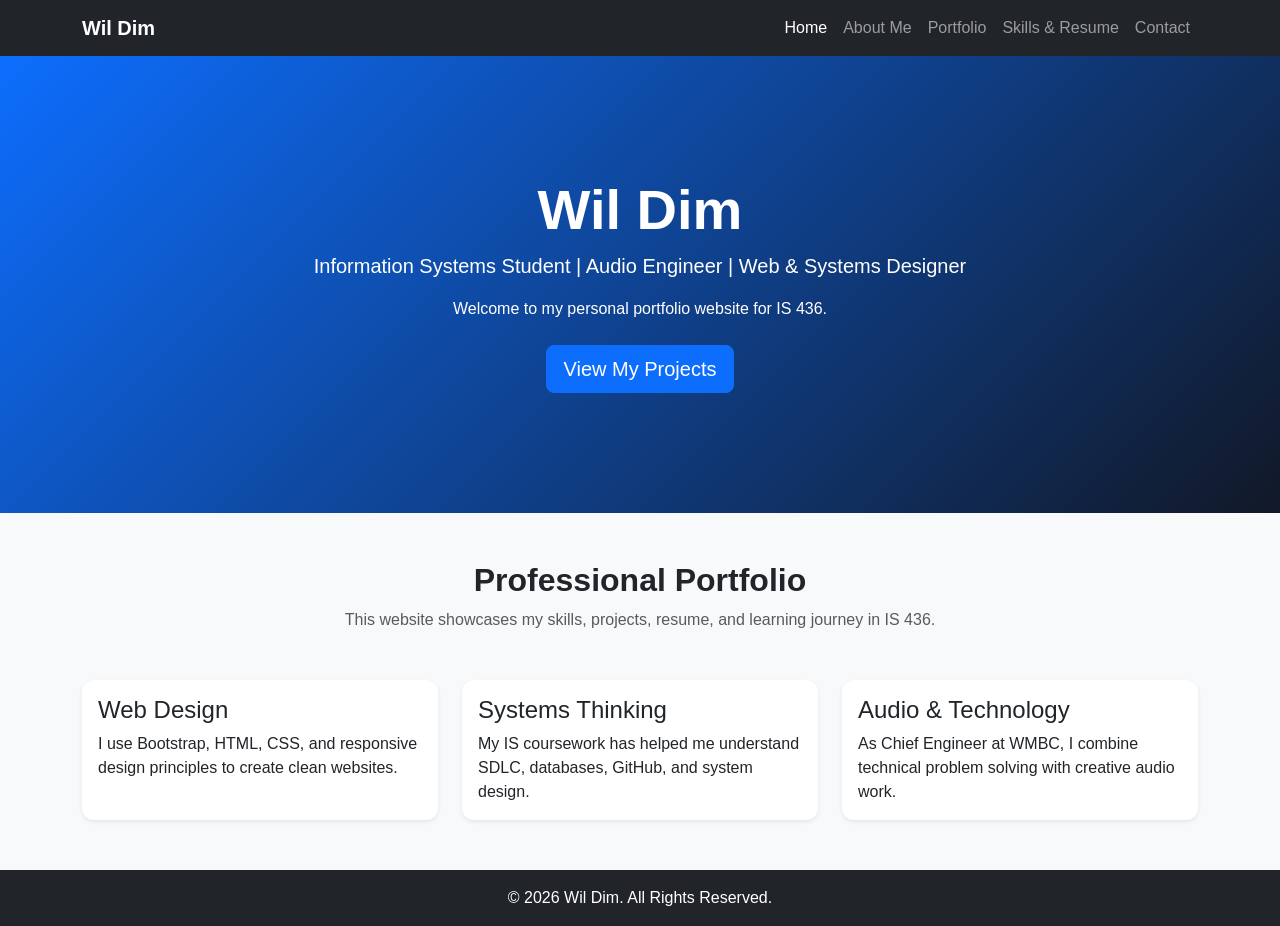
<file: index.html>
<!DOCTYPE html>
<html lang="en">
<head>
  <meta charset="UTF-8">
  <meta name="viewport" content="width=device-width, initial-scale=1">
  <title>Wil Dim | Portfolio</title>

  <link href="https://cdn.jsdelivr.net/npm/bootstrap@5.3.8/dist/css/bootstrap.min.css" rel="stylesheet">
  <link rel="stylesheet" href="style.css">
</head>

<body>

<nav class="navbar navbar-expand-lg navbar-dark bg-dark sticky-top">
  <div class="container">
    <a class="navbar-brand fw-bold" href="index.html">Wil Dim</a>
    <button class="navbar-toggler" type="button" data-bs-toggle="collapse" data-bs-target="#navMenu">
      <span class="navbar-toggler-icon"></span>
    </button>

    <div class="collapse navbar-collapse" id="navMenu">
      <ul class="navbar-nav ms-auto">
        <li class="nav-item"><a class="nav-link active" href="index.html">Home</a></li>
        <li class="nav-item"><a class="nav-link" href="about.html">About Me</a></li>
        <li class="nav-item"><a class="nav-link" href="projects.html">Portfolio</a></li>
        <li class="nav-item"><a class="nav-link" href="skills.html">Skills & Resume</a></li>
        <li class="nav-item"><a class="nav-link" href="contact.html">Contact</a></li>
      </ul>
    </div>
  </div>
</nav>

<header class="hero-section text-white text-center">
  <div class="container">
    <h1 class="display-4 fw-bold">Wil Dim</h1>
    <p class="lead">Information Systems Student | Audio Engineer | Web & Systems Designer</p>
    <p class="mb-4">Welcome to my personal portfolio website for IS 436.</p>
    <a href="projects.html" class="btn btn-primary btn-lg">View My Projects</a>
  </div>
</header>

<main class="container my-5">

  <section class="text-center mb-5">
    <h2 class="fw-bold">Professional Portfolio</h2>
    <p class="text-muted">
      This website showcases my skills, projects, resume, and learning journey in IS 436.
    </p>
  </section>

  <section class="row g-4">
    <div class="col-md-4">
      <div class="card h-100 shadow-sm">
        <div class="card-body">
          <h4 class="card-title">Web Design</h4>
          <p class="card-text">I use Bootstrap, HTML, CSS, and responsive design principles to create clean websites.</p>
        </div>
      </div>
    </div>

    <div class="col-md-4">
      <div class="card h-100 shadow-sm">
        <div class="card-body">
          <h4 class="card-title">Systems Thinking</h4>
          <p class="card-text">My IS coursework has helped me understand SDLC, databases, GitHub, and system design.</p>
        </div>
      </div>
    </div>

    <div class="col-md-4">
      <div class="card h-100 shadow-sm">
        <div class="card-body">
          <h4 class="card-title">Audio & Technology</h4>
          <p class="card-text">As Chief Engineer at WMBC, I combine technical problem solving with creative audio work.</p>
        </div>
      </div>
    </div>
  </section>

</main>

<footer class="bg-dark text-white text-center py-3">
  <p class="mb-0">&copy; 2026 Wil Dim. All Rights Reserved.</p>
</footer>

<script src="https://cdn.jsdelivr.net/npm/bootstrap@5.3.8/dist/js/bootstrap.bundle.min.js"></script>
<script src="script.js"></script>
</body>
</html>
</file>
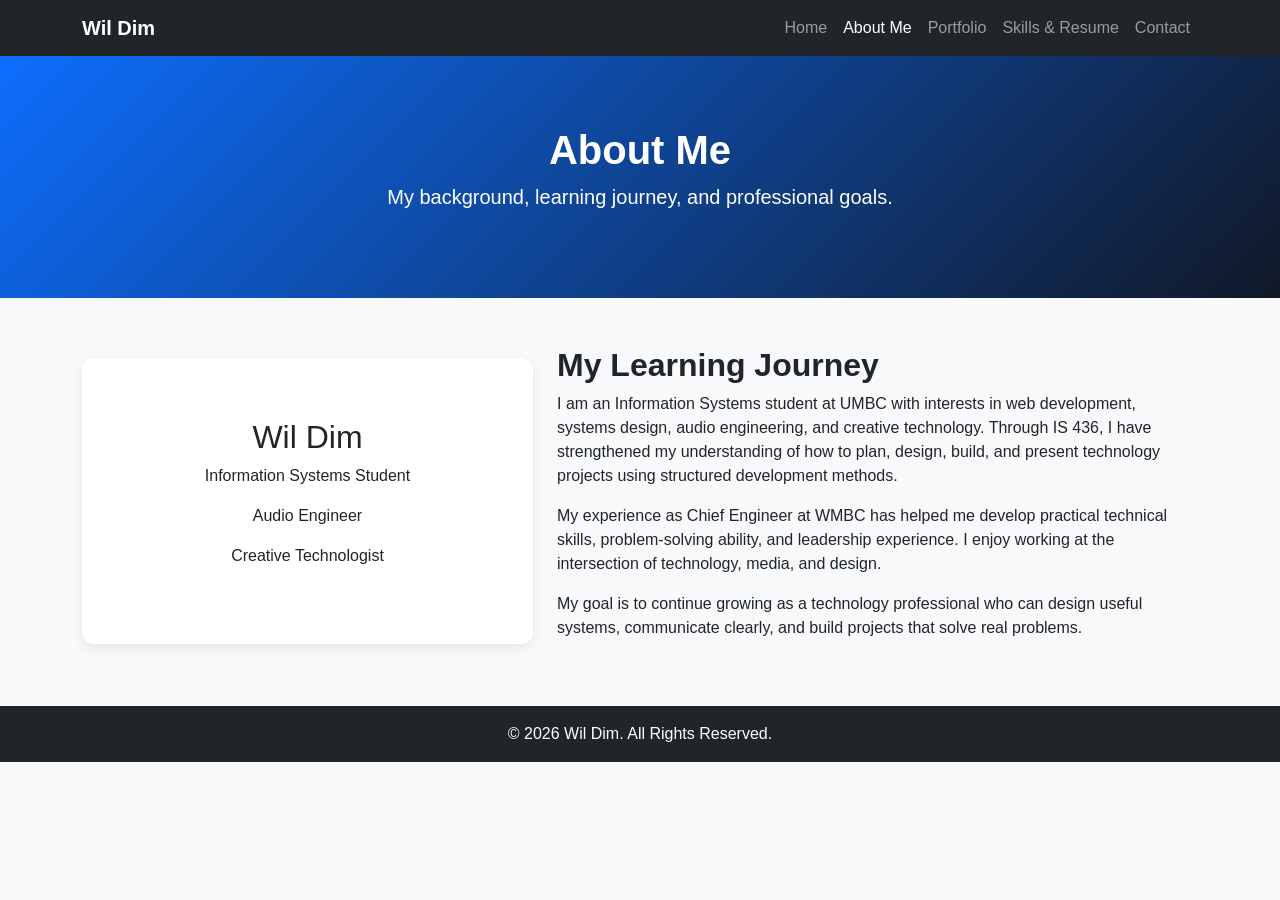
<file: about.html>
<!DOCTYPE html>
<html lang="en">
<head>
  <meta charset="UTF-8">
  <meta name="viewport" content="width=device-width, initial-scale=1">
  <title>About Me | Wil Dim</title>

  <link href="https://cdn.jsdelivr.net/npm/bootstrap@5.3.8/dist/css/bootstrap.min.css" rel="stylesheet">
  <link rel="stylesheet" href="style.css">
</head>

<body>

<nav class="navbar navbar-expand-lg navbar-dark bg-dark sticky-top">
  <div class="container">
    <a class="navbar-brand fw-bold" href="index.html">Wil Dim</a>
    <button class="navbar-toggler" type="button" data-bs-toggle="collapse" data-bs-target="#navMenu">
      <span class="navbar-toggler-icon"></span>
    </button>

    <div class="collapse navbar-collapse" id="navMenu">
      <ul class="navbar-nav ms-auto">
        <li class="nav-item"><a class="nav-link" href="index.html">Home</a></li>
        <li class="nav-item"><a class="nav-link active" href="about.html">About Me</a></li>
        <li class="nav-item"><a class="nav-link" href="projects.html">Portfolio</a></li>
        <li class="nav-item"><a class="nav-link" href="skills.html">Skills & Resume</a></li>
        <li class="nav-item"><a class="nav-link" href="contact.html">Contact</a></li>
      </ul>
    </div>
  </div>
</nav>

<header class="page-header text-center">
  <div class="container">
    <h1 class="fw-bold">About Me</h1>
    <p class="lead">My background, learning journey, and professional goals.</p>
  </div>
</header>

<main class="container my-5">
  <div class="row align-items-center g-4">
    <div class="col-md-5">
      <div class="profile-box text-center">
        <h2>Wil Dim</h2>
        <p>Information Systems Student</p>
        <p>Audio Engineer</p>
        <p>Creative Technologist</p>
      </div>
    </div>

    <div class="col-md-7">
      <h2 class="fw-bold">My Learning Journey</h2>
      <p>
        I am an Information Systems student at UMBC with interests in web development, systems design,
        audio engineering, and creative technology. Through IS 436, I have strengthened my understanding
        of how to plan, design, build, and present technology projects using structured development methods.
      </p>

      <p>
        My experience as Chief Engineer at WMBC has helped me develop practical technical skills,
        problem-solving ability, and leadership experience. I enjoy working at the intersection of
        technology, media, and design.
      </p>

      <p>
        My goal is to continue growing as a technology professional who can design useful systems,
        communicate clearly, and build projects that solve real problems.
      </p>
    </div>
  </div>
</main>

<footer class="bg-dark text-white text-center py-3">
  <p class="mb-0">&copy; 2026 Wil Dim. All Rights Reserved.</p>
</footer>

<script src="https://cdn.jsdelivr.net/npm/bootstrap@5.3.8/dist/js/bootstrap.bundle.min.js"></script>
<script src="script.js"></script>
</body>
</html>
</file>
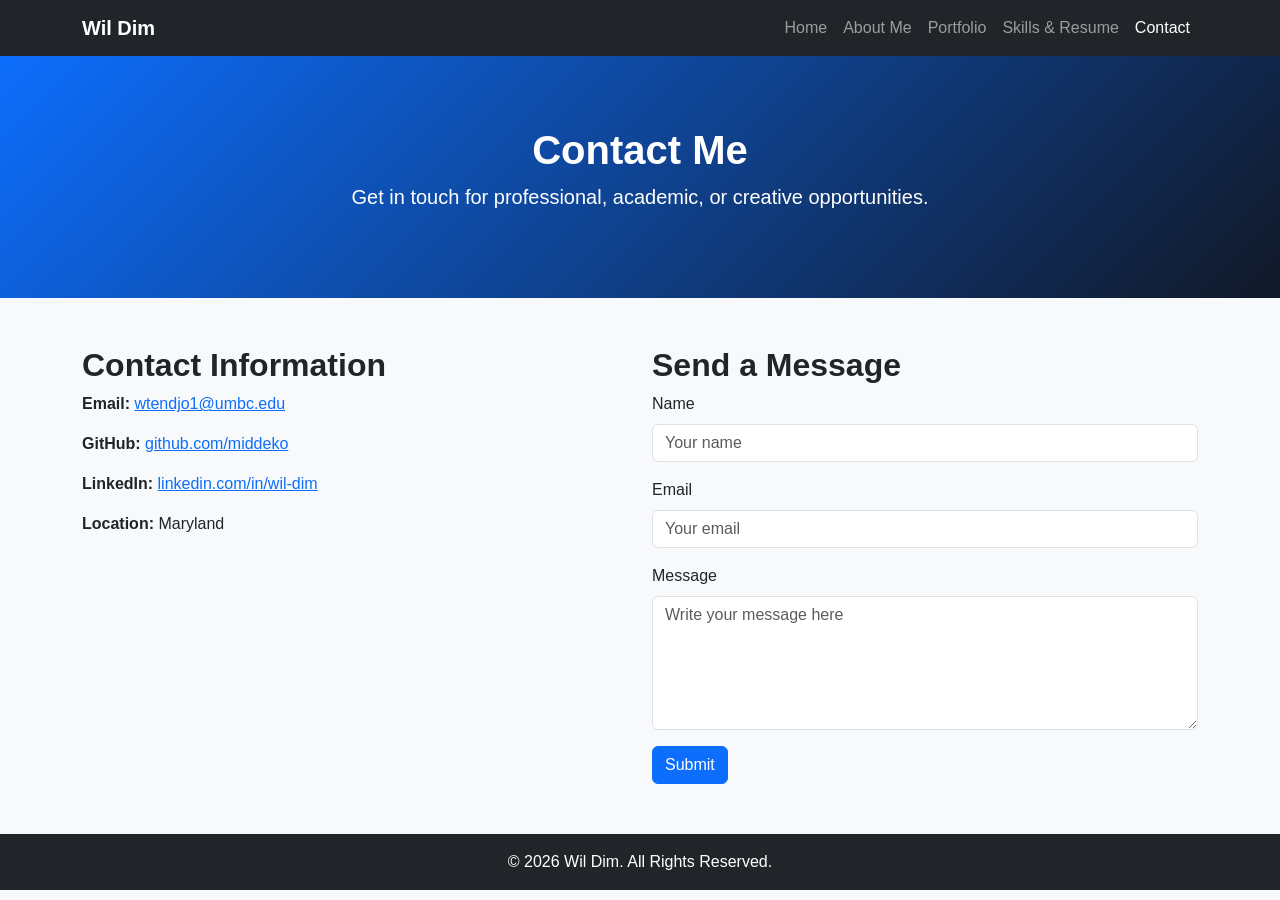
<file: contact.html>
<!DOCTYPE html>
<html lang="en">
<head>
  <meta charset="UTF-8">
  <meta name="viewport" content="width=device-width, initial-scale=1">
  <title>Contact | Wil Dim</title>

  <link href="https://cdn.jsdelivr.net/npm/bootstrap@5.3.8/dist/css/bootstrap.min.css" rel="stylesheet">
  <link rel="stylesheet" href="style.css">
</head>

<body>

<nav class="navbar navbar-expand-lg navbar-dark bg-dark sticky-top">
  <div class="container">
    <a class="navbar-brand fw-bold" href="index.html">Wil Dim</a>
    <button class="navbar-toggler" type="button" data-bs-toggle="collapse" data-bs-target="#navMenu">
      <span class="navbar-toggler-icon"></span>
    </button>

    <div class="collapse navbar-collapse" id="navMenu">
      <ul class="navbar-nav ms-auto">
        <li class="nav-item"><a class="nav-link" href="index.html">Home</a></li>
        <li class="nav-item"><a class="nav-link" href="about.html">About Me</a></li>
        <li class="nav-item"><a class="nav-link" href="projects.html">Portfolio</a></li>
        <li class="nav-item"><a class="nav-link" href="skills.html">Skills & Resume</a></li>
        <li class="nav-item"><a class="nav-link active" href="contact.html">Contact</a></li>
      </ul>
    </div>
  </div>
</nav>

<header class="page-header text-center">
  <div class="container">
    <h1 class="fw-bold">Contact Me</h1>
    <p class="lead">Get in touch for professional, academic, or creative opportunities.</p>
  </div>
</header>

<main class="container my-5">
  <div class="row g-4">

    <div class="col-md-6">
      <h2 class="fw-bold">Contact Information</h2>
<p><strong>Email:</strong> <a href="mailto:wtendjo1@umbc.edu">wtendjo1@umbc.edu</a></p>
<p><strong>GitHub:</strong> <a href="https://github.com/middeko">github.com/middeko</a></p>
<p><strong>LinkedIn:</strong> <a href="https://linkedin.com/in/wil-dim">linkedin.com/in/wil-dim</a></p>
      <p><strong>Location:</strong> Maryland</p>
    </div>

    <div class="col-md-6">
      <h2 class="fw-bold">Send a Message</h2>

      <form>
        <div class="mb-3">
          <label for="name" class="form-label">Name</label>
          <input type="text" id="name" class="form-control" placeholder="Your name">
        </div>

        <div class="mb-3">
          <label for="email" class="form-label">Email</label>
          <input type="email" id="email" class="form-control" placeholder="Your email">
        </div>

        <div class="mb-3">
          <label for="message" class="form-label">Message</label>
          <textarea id="message" class="form-control" rows="5" placeholder="Write your message here"></textarea>
        </div>

        <button type="button" class="btn btn-primary" onclick="showMessage()">Submit</button>
      </form>
    </div>

  </div>
</main>

<footer class="bg-dark text-white text-center py-3">
  <p class="mb-0">&copy; 2026 Wil Dim. All Rights Reserved.</p>
</footer>

<script src="https://cdn.jsdelivr.net/npm/bootstrap@5.3.8/dist/js/bootstrap.bundle.min.js"></script>
<script src="script.js"></script>
</body>
</html>
</file>
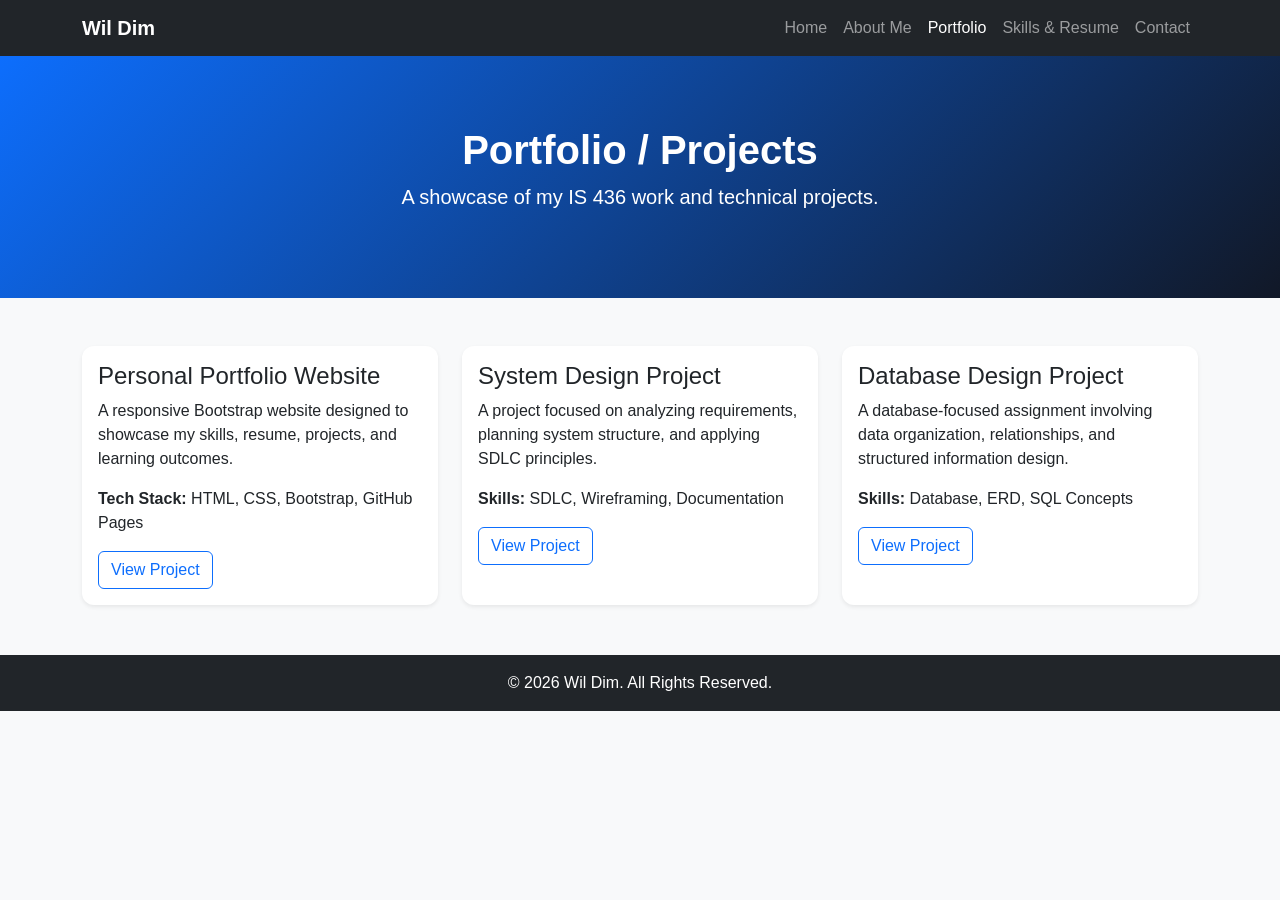
<file: projects.html>
<!DOCTYPE html>
<html lang="en">
<head>
  <meta charset="UTF-8">
  <meta name="viewport" content="width=device-width, initial-scale=1">
  <title>Portfolio | Wil Dim</title>

  <link href="https://cdn.jsdelivr.net/npm/bootstrap@5.3.8/dist/css/bootstrap.min.css" rel="stylesheet">
  <link rel="stylesheet" href="style.css">
</head>

<body>

<nav class="navbar navbar-expand-lg navbar-dark bg-dark sticky-top">
  <div class="container">
    <a class="navbar-brand fw-bold" href="index.html">Wil Dim</a>
    <button class="navbar-toggler" type="button" data-bs-toggle="collapse" data-bs-target="#navMenu">
      <span class="navbar-toggler-icon"></span>
    </button>

    <div class="collapse navbar-collapse" id="navMenu">
      <ul class="navbar-nav ms-auto">
        <li class="nav-item"><a class="nav-link" href="index.html">Home</a></li>
        <li class="nav-item"><a class="nav-link" href="about.html">About Me</a></li>
        <li class="nav-item"><a class="nav-link active" href="projects.html">Portfolio</a></li>
        <li class="nav-item"><a class="nav-link" href="skills.html">Skills & Resume</a></li>
        <li class="nav-item"><a class="nav-link" href="contact.html">Contact</a></li>
      </ul>
    </div>
  </div>
</nav>

<header class="page-header text-center">
  <div class="container">
    <h1 class="fw-bold">Portfolio / Projects</h1>
    <p class="lead">A showcase of my IS 436 work and technical projects.</p>
  </div>
</header>

<main class="container my-5">
  <div class="row g-4">

    <div class="col-md-4">
      <div class="card h-100 shadow-sm">
        <div class="card-body">
          <h4 class="card-title">Personal Portfolio Website</h4>
          <p class="card-text">
            A responsive Bootstrap website designed to showcase my skills, resume, projects, and learning outcomes.
          </p>
          <p><strong>Tech Stack:</strong> HTML, CSS, Bootstrap, GitHub Pages</p>
          <a href="https://middeko.github.io/IS436-PORTFOLIO/index.html" 
   class="btn btn-outline-primary" target="_blank">
   View Project
</a>
        </div>
      </div>
    </div>

    <div class="col-md-4">
      <div class="card h-100 shadow-sm">
        <div class="card-body">
          <h4 class="card-title">System Design Project</h4>
          <p class="card-text">
            A project focused on analyzing requirements, planning system structure, and applying SDLC principles.
          </p>
          <p><strong>Skills:</strong> SDLC, Wireframing, Documentation</p>
          <a href="https://github.com/middeko/college-projects" 
   class="btn btn-outline-primary" target="_blank">
   View Project
</a>
        </div>
      </div>
    </div>

    <div class="col-md-4">
      <div class="card h-100 shadow-sm">
        <div class="card-body">
          <h4 class="card-title">Database Design Project</h4>
          <p class="card-text">
            A database-focused assignment involving data organization, relationships, and structured information design.
          </p>
          <p><strong>Skills:</strong> Database, ERD, SQL Concepts</p>
          <a href="https://github.com/middeko/IS436GROUP7" 
   class="btn btn-outline-primary" target="_blank">
   View Project
</a>
        </div>
      </div>
    </div>

  </div>
</main>

<footer class="bg-dark text-white text-center py-3">
  <p class="mb-0">&copy; 2026 Wil Dim. All Rights Reserved.</p>
</footer>

<script src="https://cdn.jsdelivr.net/npm/bootstrap@5.3.8/dist/js/bootstrap.bundle.min.js"></script>
<script src="script.js"></script>
</body>
</html>
</file>
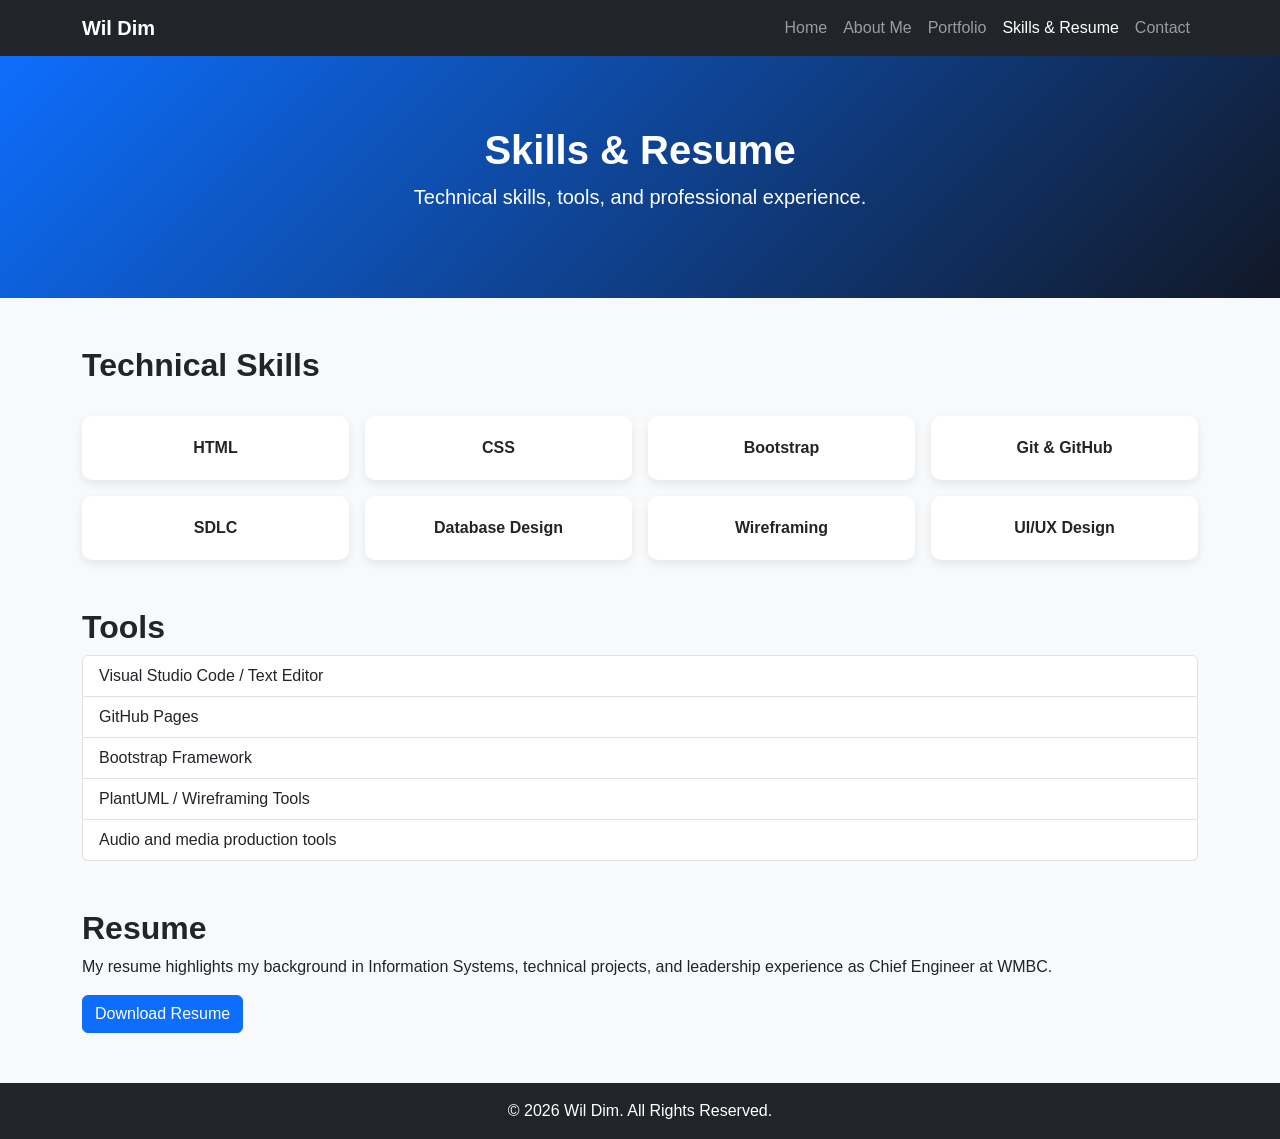
<file: skills.html>
<!DOCTYPE html>
<html lang="en">
<head>
  <meta charset="UTF-8">
  <meta name="viewport" content="width=device-width, initial-scale=1">
  <title>Skills & Resume | Wil Dim</title>

  <link href="https://cdn.jsdelivr.net/npm/bootstrap@5.3.8/dist/css/bootstrap.min.css" rel="stylesheet">
  <link rel="stylesheet" href="style.css">
</head>

<body>

<nav class="navbar navbar-expand-lg navbar-dark bg-dark sticky-top">
  <div class="container">
    <a class="navbar-brand fw-bold" href="index.html">Wil Dim</a>
    <button class="navbar-toggler" type="button" data-bs-toggle="collapse" data-bs-target="#navMenu">
      <span class="navbar-toggler-icon"></span>
    </button>

    <div class="collapse navbar-collapse" id="navMenu">
      <ul class="navbar-nav ms-auto">
        <li class="nav-item"><a class="nav-link" href="index.html">Home</a></li>
        <li class="nav-item"><a class="nav-link" href="about.html">About Me</a></li>
        <li class="nav-item"><a class="nav-link" href="projects.html">Portfolio</a></li>
        <li class="nav-item"><a class="nav-link active" href="skills.html">Skills & Resume</a></li>
        <li class="nav-item"><a class="nav-link" href="contact.html">Contact</a></li>
      </ul>
    </div>
  </div>
</nav>

<header class="page-header text-center">
  <div class="container">
    <h1 class="fw-bold">Skills & Resume</h1>
    <p class="lead">Technical skills, tools, and professional experience.</p>
  </div>
</header>

<main class="container my-5">

  <section class="mb-5">
    <h2 class="fw-bold">Technical Skills</h2>
    <div class="row g-3 mt-3">
      <div class="col-md-3"><div class="skill-card">HTML</div></div>
      <div class="col-md-3"><div class="skill-card">CSS</div></div>
      <div class="col-md-3"><div class="skill-card">Bootstrap</div></div>
      <div class="col-md-3"><div class="skill-card">Git & GitHub</div></div>
      <div class="col-md-3"><div class="skill-card">SDLC</div></div>
      <div class="col-md-3"><div class="skill-card">Database Design</div></div>
      <div class="col-md-3"><div class="skill-card">Wireframing</div></div>
      <div class="col-md-3"><div class="skill-card">UI/UX Design</div></div>
    </div>
  </section>

  <section class="mb-5">
    <h2 class="fw-bold">Tools</h2>
    <ul class="list-group">
      <li class="list-group-item">Visual Studio Code / Text Editor</li>
      <li class="list-group-item">GitHub Pages</li>
      <li class="list-group-item">Bootstrap Framework</li>
      <li class="list-group-item">PlantUML / Wireframing Tools</li>
      <li class="list-group-item">Audio and media production tools</li>
    </ul>
  </section>

  <section>
    <h2 class="fw-bold">Resume</h2>
    <p>
      My resume highlights my background in Information Systems, technical projects, and leadership experience
      as Chief Engineer at WMBC.
    </p>
    <a href="resume.pdf" class="btn btn-primary" target="_blank">Download Resume</a>
  </section>

</main>

<footer class="bg-dark text-white text-center py-3">
  <p class="mb-0">&copy; 2026 Wil Dim. All Rights Reserved.</p>
</footer>

<script src="https://cdn.jsdelivr.net/npm/bootstrap@5.3.8/dist/js/bootstrap.bundle.min.js"></script>
<script src="script.js"></script>
</body>
</html>
</file>
<file: style.css>
body {
  font-family: Arial, Helvetica, sans-serif;
  background-color: #f8f9fa;
  color: #212529;
}

.hero-section {
  background: linear-gradient(135deg, #0d6efd, #111827);
  padding: 120px 0;
}

.page-header {
  background: linear-gradient(135deg, #0d6efd, #111827);
  color: white;
  padding: 70px 0;
}

.card {
  border: none;
  border-radius: 12px;
}

.card:hover {
  transform: translateY(-5px);
  transition: 0.3s;
}

.profile-box {
  background-color: white;
  border-radius: 12px;
  padding: 60px 20px;
  box-shadow: 0 4px 12px rgba(0,0,0,0.08);
}

.skill-card {
  background-color: white;
  border-radius: 10px;
  padding: 20px;
  text-align: center;
  font-weight: bold;
  box-shadow: 0 4px 10px rgba(0,0,0,0.08);
}

footer {
  margin-top: 50px;
}
</file>
